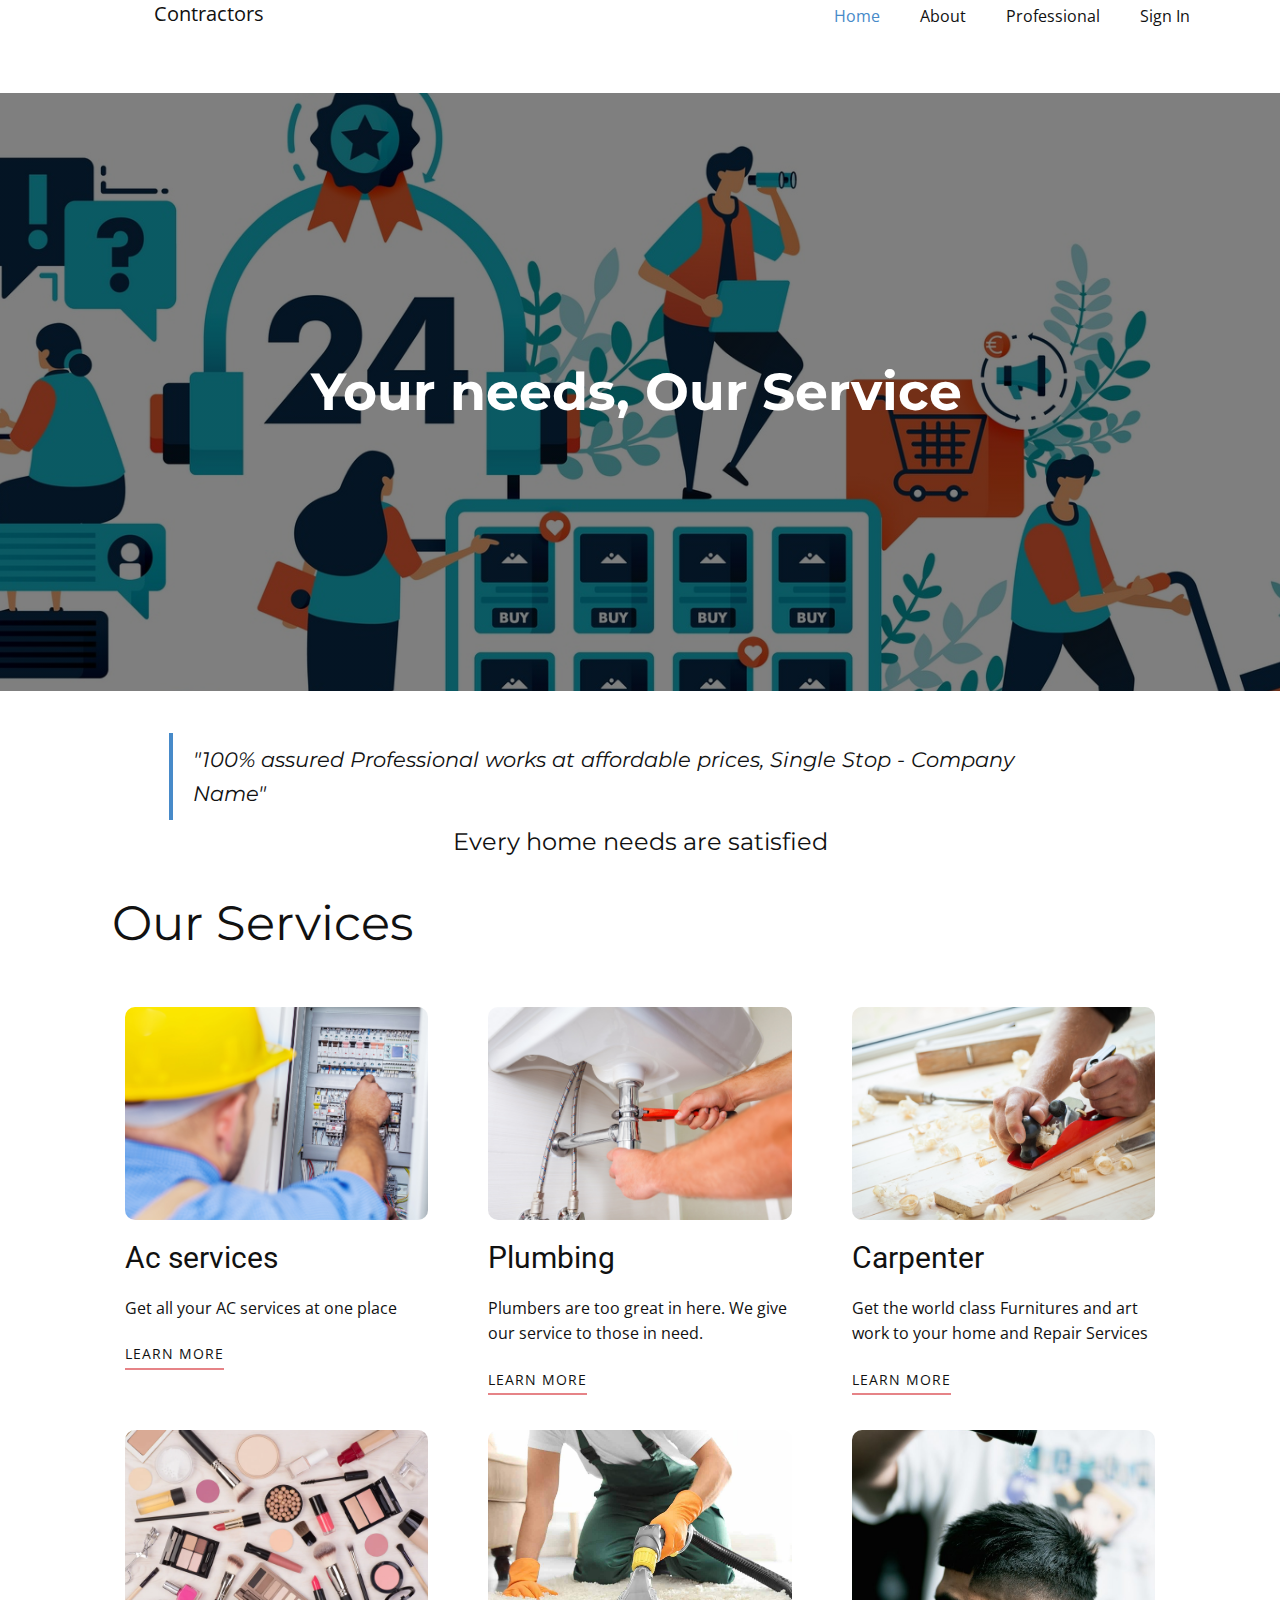
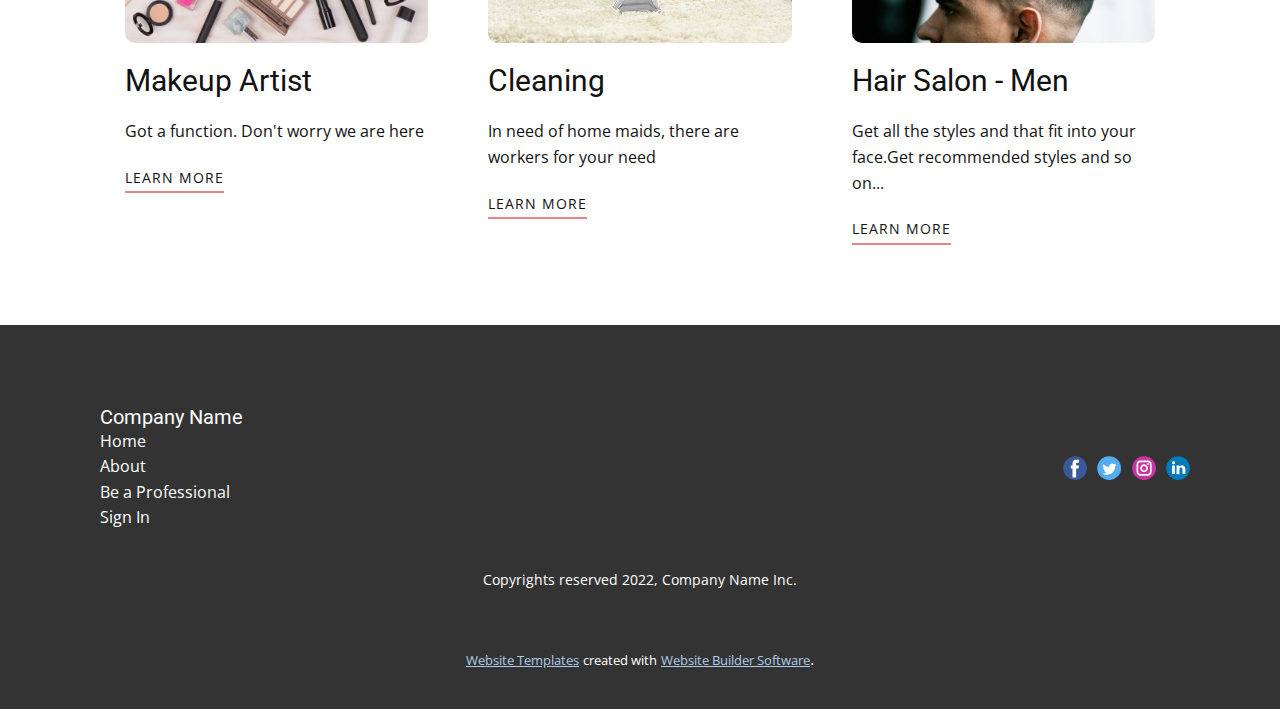
<file: Home.html>
<!DOCTYPE html>
<html style="font-size: 16px;" lang="en"><head>
    <meta name="viewport" content="width=device-width, initial-scale=1.0">
    <meta charset="utf-8">
    <meta name="keywords" content="Your needs, Our Service, Our Services​​">
    <meta name="description" content="">
    <title>Home</title>
    <link rel="stylesheet" href="nicepage.css" media="screen">
<link rel="stylesheet" href="Home.css" media="screen">
    <script class="u-script" type="text/javascript" src="jquery.js" "="" defer=""></script>
    <script class="u-script" type="text/javascript" src="nicepage.js" "="" defer=""></script>
    <meta name="generator" content="Nicepage 4.17.10, nicepage.com">
    <link id="u-theme-google-font" rel="stylesheet" href="https://fonts.googleapis.com/css?family=Roboto:100,100i,300,300i,400,400i,500,500i,700,700i,900,900i|Open+Sans:300,300i,400,400i,500,500i,600,600i,700,700i,800,800i">
    <link id="u-page-google-font" rel="stylesheet" href="https://fonts.googleapis.com/css?family=Montserrat:100,100i,200,200i,300,300i,400,400i,500,500i,600,600i,700,700i,800,800i,900,900i">
    
    
    
    <script type="application/ld+json">{
		"@context": "http://schema.org",
		"@type": "Organization",
		"name": "",
		"logo": "images/default-logo.png",
		"sameAs": []
}</script>
    <meta name="theme-color" content="#478ac9">
    <meta property="og:title" content="Home">
    <meta property="og:type" content="website">
  </head>
  <body class="u-body u-xl-mode" data-lang="en"><header class="u-clearfix u-header u-header" id="sec-1eca"><div class="u-clearfix u-sheet u-valign-middle u-sheet-1">
        <!-- <a href="https://nicepage.com" class="u-image u-logo u-image-1">
          <img src="default-logo.png" class="u-logo-image u-logo-image-1">
        </a> -->
        <p class="u-large-text u-text u-text-variant u-text-1">Contractors<br>
        </p>
        <nav class="u-menu u-menu-one-level u-offcanvas u-menu-1">
          <div class="menu-collapse" style="font-size: 1rem; letter-spacing: 0px;">
            <a class="u-button-style u-custom-left-right-menu-spacing u-custom-padding-bottom u-custom-top-bottom-menu-spacing u-nav-link u-text-active-palette-1-base u-text-hover-palette-2-base" href="#">
              <svg class="u-svg-link" viewBox="0 0 24 24"><use xmlns:xlink="http://www.w3.org/1999/xlink" xlink:href="#menu-hamburger"></use></svg>
              <svg class="u-svg-content" version="1.1" id="menu-hamburger" viewBox="0 0 16 16" x="0px" y="0px" xmlns:xlink="http://www.w3.org/1999/xlink" xmlns="http://www.w3.org/2000/svg"><g><rect y="1" width="16" height="2"></rect><rect y="7" width="16" height="2"></rect><rect y="13" width="16" height="2"></rect>
</g></svg>
            </a>
          </div>
          <div class="u-custom-menu u-nav-container">
            <ul class="u-nav u-unstyled u-nav-1"><li class="u-nav-item"><a class="u-button-style u-nav-link u-text-active-palette-1-base u-text-hover-palette-2-base" href="Home.html" style="padding: 10px 20px;">Home</a>
</li><li class="u-nav-item"><a class="u-button-style u-nav-link u-text-active-palette-1-base u-text-hover-palette-2-base" href="About.html" style="padding: 10px 20px;">About</a>
</li><li class="u-nav-item"><a class="u-button-style u-nav-link u-text-active-palette-1-base u-text-hover-palette-2-base" href="D:\College\S5\System Thinking\Register\Professional.html" target="_blank" style="padding: 10px 20px;">Professional</a>
</li><li class="u-nav-item"><a class="u-button-style u-nav-link u-text-active-palette-1-base u-text-hover-palette-2-base" href="Sign-In.html" style="padding: 10px 20px;">Sign In</a>
</li></ul>
          </div>
          <div class="u-custom-menu u-nav-container-collapse">
            <div class="u-black u-container-style u-inner-container-layout u-opacity u-opacity-95 u-sidenav">
              <div class="u-inner-container-layout u-sidenav-overflow">
                <div class="u-menu-close"></div>
                <ul class="u-align-center u-nav u-popupmenu-items u-unstyled u-nav-2"><li class="u-nav-item"><a class="u-button-style u-nav-link" href="Home.html">Home</a>
</li><li class="u-nav-item"><a class="u-button-style u-nav-link" href="About.html">About</a>
</li><li class="u-nav-item"><a class="u-button-style u-nav-link" href="D:\College\S5\System Thinking\Register\Professional.html" target="_blank">Professional</a>
</li><li class="u-nav-item"><a class="u-button-style u-nav-link" href="Sign-In.html">Sign In</a>
</li></ul>
              </div>
            </div>
            <div class="u-black u-menu-overlay u-opacity u-opacity-70"></div>
          </div>
        </nav>
      </div></header>
    <section class="u-clearfix u-image u-parallax u-shading u-section-1" id="sec-5218" data-image-width="7700" data-image-height="3850">
      <div class="u-clearfix u-sheet u-valign-middle u-sheet-1">
        <h1 class="u-custom-font u-font-montserrat u-text u-text-1">Your needs, Our Service</h1>
      </div>
    </section>
    <section class="u-clearfix u-section-2" id="sec-907b">
      <div class="u-clearfix u-sheet u-sheet-1">
        <blockquote class="u-custom-font u-font-montserrat u-text u-text-default u-text-1">"100% assured Professional works at affordable prices, Single Stop - Company Name"</blockquote>
        <h4 class="u-custom-font u-font-montserrat u-text u-text-default u-text-2">Every home needs are satisfied</h4>
        <h1 class="u-custom-font u-font-montserrat u-text u-text-default u-title u-text-3">Our Services </h1>
        <div class="u-layout-grid u-list u-list-1">
          <div class="u-repeater u-repeater-1">
            <div class="u-container-style u-list-item u-repeater-item">
              <div class="u-container-layout u-similar-container u-container-layout-1">
                <img alt="" class="u-expanded-width u-hover-feature u-image u-image-round u-radius-10 u-image-1" data-image-width="150" data-image-height="100" src="56471215-0.jpeg">
                <h3 class="u-text u-text-default u-text-4">Ac services </h3>
                <p class="u-text u-text-5">Get all your AC services at one place</p>
                <a href="D:\College\S5\System Thinking\ac page\ac.html" class="u-active-none u-border-2 u-border-hover-palette-2-base u-border-palette-2-light-1 u-btn u-button-style u-hover-none u-none u-text-body-color u-btn-1">learn more</a>
              </div>
            </div>
            <div class="u-container-style u-list-item u-repeater-item">
              <div class="u-container-layout u-similar-container u-container-layout-2">
                <img alt="" class="u-expanded-width u-hover-feature u-image u-image-round u-radius-10 u-image-2" data-image-width="150" data-image-height="100" src="56471215-01.jpeg">
                <h3 class="u-text u-text-default u-text-6">Plumbing</h3>
                <p class="u-text u-text-7">Plumbers are too great in here. We give our service to those in need.</p>
                <a href="" class="u-active-none u-border-2 u-border-hover-palette-2-base u-border-palette-2-light-1 u-btn u-button-style u-hover-none u-none u-text-body-color u-btn-2">learn more</a>
              </div>
            </div>
            <div class="u-container-style u-list-item u-repeater-item">
              <div class="u-container-layout u-similar-container u-container-layout-3">
                <img alt="" class="u-expanded-width u-hover-feature u-image u-image-round u-radius-10 u-image-3" data-image-width="150" data-image-height="100" src="56471215-02.jpeg">
                <h3 class="u-text u-text-default u-text-8">Carpenter</h3>
                <p class="u-text u-text-9">Get the world class Furnitures and art work to your home and Repair Services</p>
                <a href="" class="u-active-none u-border-2 u-border-hover-palette-2-base u-border-palette-2-light-1 u-btn u-button-style u-hover-none u-none u-text-body-color u-btn-3">learn more</a>
              </div>
            </div>
            <div class="u-container-style u-list-item u-repeater-item">
              <div class="u-container-layout u-similar-container u-container-layout-4">
                <img alt="" class="u-expanded-width u-hover-feature u-image u-image-round u-radius-10 u-image-4" data-image-width="1600" data-image-height="1068" src="makeup-cosmetics.jpg">
                <h3 class="u-text u-text-default u-text-10">Makeup Artist</h3>
                <p class="u-text u-text-11">Got a function. Don't  worry we are here</p>
                <a href="" class="u-active-none u-border-2 u-border-hover-palette-2-base u-border-palette-2-light-1 u-btn u-button-style u-hover-none u-none u-text-body-color u-btn-4">learn more</a>
              </div>
            </div>
            <div class="u-container-style u-list-item u-repeater-item">
              <div class="u-container-layout u-similar-container u-container-layout-5">
                <img alt="" class="u-expanded-width u-hover-feature u-image u-image-round u-radius-10 u-image-5" data-image-width="1500" data-image-height="844" src="carpet-cleaner-removing-dirt.jpg">
                <h3 class="u-text u-text-default u-text-12">Cleaning</h3>
                <p class="u-text u-text-13">In need of home maids, there are workers for your need</p>
                <a href="" class="u-active-none u-border-2 u-border-hover-palette-2-base u-border-palette-2-light-1 u-btn u-button-style u-hover-none u-none u-text-body-color u-btn-5">learn more</a>
              </div>
            </div>
            <div class="u-container-style u-list-item u-repeater-item">
              <div class="u-container-layout u-similar-container u-container-layout-6">
                <img alt="" class="u-expanded-width u-hover-feature u-image u-image-round u-radius-10 u-image-6" data-image-width="1080" data-image-height="1080" src="Hair-styling-powder-scaled.jpg">
                <h3 class="u-text u-text-default u-text-14">Hair Salon - Men</h3>
                <p class="u-text u-text-15">Get all the styles and that fit into your face.Get recommended styles and so on...</p>
                <a href="" class="u-active-none u-border-2 u-border-hover-palette-2-base u-border-palette-2-light-1 u-btn u-button-style u-hover-none u-none u-text-body-color u-btn-6">learn more</a>
              </div>
            </div>
          </div>
        </div>
      </div>
      
      
      
      
      
      
    </section>
    
    
    <footer class="u-clearfix u-footer u-grey-80" id="sec-ae47"><div class="u-clearfix u-sheet u-sheet-1">
        <div class="u-clearfix u-expanded-width u-gutter-30 u-layout-wrap u-layout-wrap-1">
          <div class="u-gutter-0 u-layout">
            <div class="u-layout-row">
              <div class="u-align-center-sm u-align-center-xs u-align-left-md u-align-left-xl u-container-style u-layout-cell u-left-cell u-size-20 u-size-30-md u-layout-cell-1">
                <div class="u-container-layout u-valign-middle u-container-layout-1"><!--position-->
                  <div data-position="" class="u-position"><!--block-->
                    <div class="u-block">
                      <div class="u-block-container u-clearfix"><!--block_header-->
                        <h5 class="u-block-header u-text"><!--block_header_content-->Company Name<!--/block_header_content--></h5><!--/block_header--><!--block_content-->
                        <div class="u-block-content u-text"><!--block_content_content-->Home<br>About<br>Be a Professional<br>Sign In<!--/block_content_content-->
                        </div><!--/block_content-->
                      </div>
                    </div><!--/block-->
                  </div><!--/position-->
                </div>
              </div>
              <div class="u-align-center-sm u-align-right-md u-container-style u-layout-cell u-size-20 u-size-30-md u-layout-cell-2">
                <div class="u-container-layout u-valign-middle u-container-layout-2">
                  <!-- <a href="https://nicepage.com" class="u-image u-logo u-image-1" data-image-width="80" data-image-height="40">
                    <img src="default-logo.png" class="u-logo-image u-logo-image-1">
                  </a> -->
                </div>
              </div>
              <div class="u-align-center-sm u-align-center-xs u-align-left-md u-align-right-lg u-align-right-xl u-container-style u-layout-cell u-right-cell u-size-20 u-size-30-md u-layout-cell-3">
                <div class="u-container-layout u-valign-middle u-container-layout-3">
                  <div class="u-social-icons u-spacing-10 u-social-icons-1">
                    <a class="u-social-url" title="facebook" target="_blank" href=""><span class="u-icon u-social-facebook u-social-icon u-icon-1"><svg class="u-svg-link" preserveAspectRatio="xMidYMin slice" viewBox="0 0 112 112" style=""><use xmlns:xlink="http://www.w3.org/1999/xlink" xlink:href="#svg-3100"></use></svg><svg class="u-svg-content" viewBox="0 0 112 112" x="0" y="0" id="svg-3100"><circle fill="currentColor" cx="56.1" cy="56.1" r="55"></circle><path fill="#FFFFFF" d="M73.5,31.6h-9.1c-1.4,0-3.6,0.8-3.6,3.9v8.5h12.6L72,58.3H60.8v40.8H43.9V58.3h-8V43.9h8v-9.2
            c0-6.7,3.1-17,17-17h12.5v13.9H73.5z"></path></svg></span>
                    </a>
                    <a class="u-social-url" title="twitter" target="_blank" href=""><span class="u-icon u-social-icon u-social-twitter u-icon-2"><svg class="u-svg-link" preserveAspectRatio="xMidYMin slice" viewBox="0 0 112 112" style=""><use xmlns:xlink="http://www.w3.org/1999/xlink" xlink:href="#svg-267a"></use></svg><svg class="u-svg-content" viewBox="0 0 112 112" x="0" y="0" id="svg-267a"><circle fill="currentColor" class="st0" cx="56.1" cy="56.1" r="55"></circle><path fill="#FFFFFF" d="M83.8,47.3c0,0.6,0,1.2,0,1.7c0,17.7-13.5,38.2-38.2,38.2C38,87.2,31,85,25,81.2c1,0.1,2.1,0.2,3.2,0.2
            c6.3,0,12.1-2.1,16.7-5.7c-5.9-0.1-10.8-4-12.5-9.3c0.8,0.2,1.7,0.2,2.5,0.2c1.2,0,2.4-0.2,3.5-0.5c-6.1-1.2-10.8-6.7-10.8-13.1
            c0-0.1,0-0.1,0-0.2c1.8,1,3.9,1.6,6.1,1.7c-3.6-2.4-6-6.5-6-11.2c0-2.5,0.7-4.8,1.8-6.7c6.6,8.1,16.5,13.5,27.6,14
            c-0.2-1-0.3-2-0.3-3.1c0-7.4,6-13.4,13.4-13.4c3.9,0,7.3,1.6,9.8,4.2c3.1-0.6,5.9-1.7,8.5-3.3c-1,3.1-3.1,5.8-5.9,7.4
            c2.7-0.3,5.3-1,7.7-2.1C88.7,43,86.4,45.4,83.8,47.3z"></path></svg></span>
                    </a>
                    <a class="u-social-url" title="instagram" target="_blank" href=""><span class="u-icon u-social-icon u-social-instagram u-icon-3"><svg class="u-svg-link" preserveAspectRatio="xMidYMin slice" viewBox="0 0 112 112" style=""><use xmlns:xlink="http://www.w3.org/1999/xlink" xlink:href="#svg-89f3"></use></svg><svg class="u-svg-content" viewBox="0 0 112 112" x="0" y="0" id="svg-89f3"><circle fill="currentColor" cx="56.1" cy="56.1" r="55"></circle><path fill="#FFFFFF" d="M55.9,38.2c-9.9,0-17.9,8-17.9,17.9C38,66,46,74,55.9,74c9.9,0,17.9-8,17.9-17.9C73.8,46.2,65.8,38.2,55.9,38.2
            z M55.9,66.4c-5.7,0-10.3-4.6-10.3-10.3c-0.1-5.7,4.6-10.3,10.3-10.3c5.7,0,10.3,4.6,10.3,10.3C66.2,61.8,61.6,66.4,55.9,66.4z"></path><path fill="#FFFFFF" d="M74.3,33.5c-2.3,0-4.2,1.9-4.2,4.2s1.9,4.2,4.2,4.2s4.2-1.9,4.2-4.2S76.6,33.5,74.3,33.5z"></path><path fill="#FFFFFF" d="M73.1,21.3H38.6c-9.7,0-17.5,7.9-17.5,17.5v34.5c0,9.7,7.9,17.6,17.5,17.6h34.5c9.7,0,17.5-7.9,17.5-17.5V38.8
            C90.6,29.1,82.7,21.3,73.1,21.3z M83,73.3c0,5.5-4.5,9.9-9.9,9.9H38.6c-5.5,0-9.9-4.5-9.9-9.9V38.8c0-5.5,4.5-9.9,9.9-9.9h34.5
            c5.5,0,9.9,4.5,9.9,9.9V73.3z"></path></svg></span>
                    </a>
                    <a class="u-social-url" title="linkedin" target="_blank" href=""><span class="u-icon u-social-icon u-social-linkedin u-icon-4"><svg class="u-svg-link" preserveAspectRatio="xMidYMin slice" viewBox="0 0 112 112" style=""><use xmlns:xlink="http://www.w3.org/1999/xlink" xlink:href="#svg-b286"></use></svg><svg class="u-svg-content" viewBox="0 0 112 112" x="0" y="0" id="svg-b286"><circle fill="currentColor" cx="56.1" cy="56.1" r="55"></circle><path fill="#FFFFFF" d="M41.3,83.7H27.9V43.4h13.4V83.7z M34.6,37.9L34.6,37.9c-4.6,0-7.5-3.1-7.5-7c0-4,3-7,7.6-7s7.4,3,7.5,7
            C42.2,34.8,39.2,37.9,34.6,37.9z M89.6,83.7H76.2V62.2c0-5.4-1.9-9.1-6.8-9.1c-3.7,0-5.9,2.5-6.9,4.9c-0.4,0.9-0.4,2.1-0.4,3.3v22.5
            H48.7c0,0,0.2-36.5,0-40.3h13.4v5.7c1.8-2.7,5-6.7,12.1-6.7c8.8,0,15.4,5.8,15.4,18.1V83.7z"></path></svg></span>
                    </a>
                  </div>
                </div>
              </div>
            </div>
          </div>
        </div>
        <p class="u-small-text u-text u-text-default u-text-variant u-text-3">Copyrights reserved 2022, Company Name Inc.</p>
      </div></footer>
    <section class="u-backlink u-clearfix u-grey-80">
      <a class="u-link" href="https://nicepage.com/website-templates" target="_blank">
        <span>Website Templates</span>
      </a>
      <p class="u-text">
        <span>created with</span>
      </p>
      <a class="u-link" href="" target="_blank">
        <span>Website Builder Software</span>
      </a>. 
    </section>
  
</body></html>
</file>
